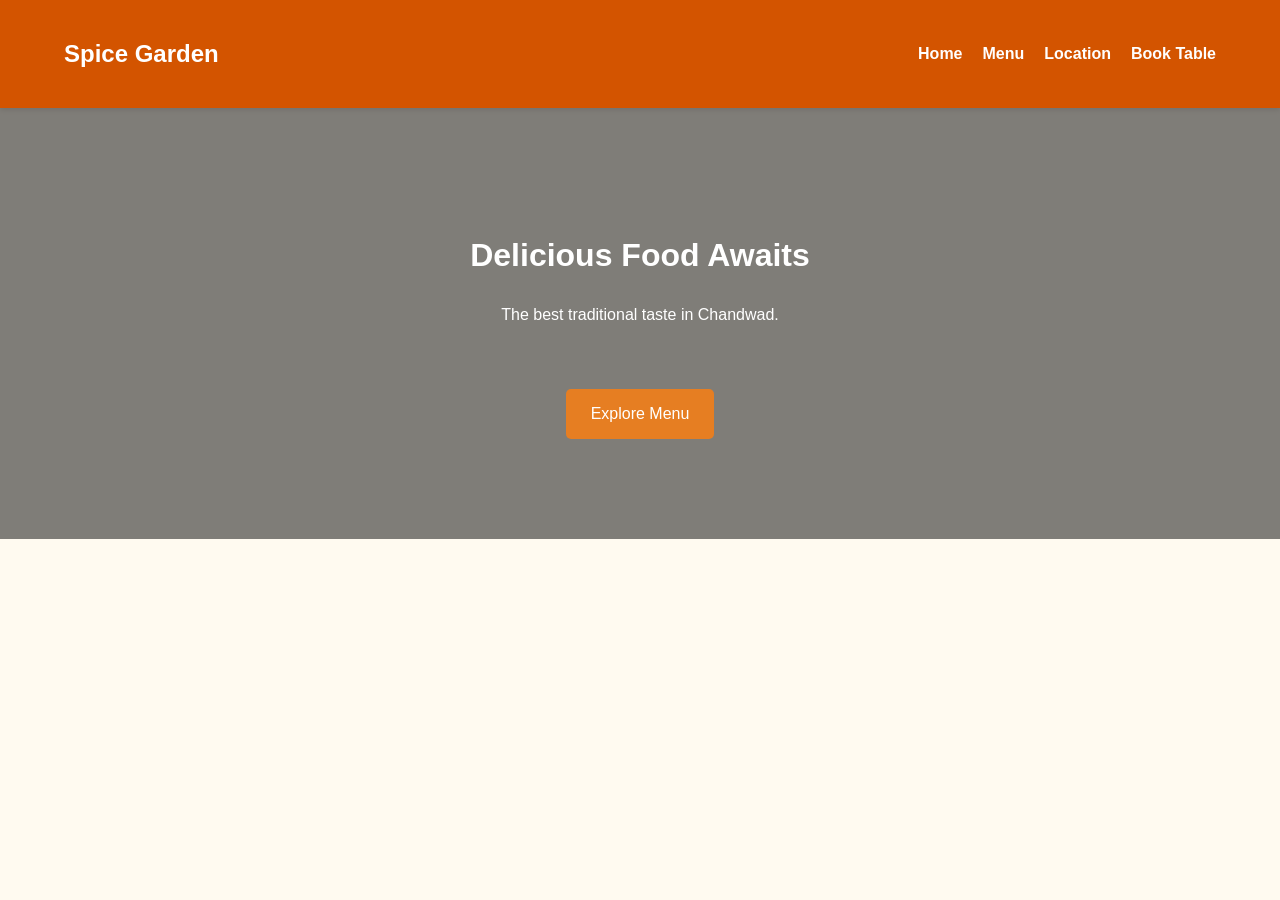
<file: index.html>
<!DOCTYPE html>
<html>
<head>
    <title>Spice Garden | Home</title>
    <link rel="stylesheet" href="style.css">
</head>
<body>
    <nav>
        <div class="logo"><h2>Spice Garden</h2></div>
        <ul>
            <li><a href="index.html">Home</a></li>
            <li><a href="menu.html">Menu</a></li>
            <li><a href="location.html">Location</a></li>
            <li><a href="reservation.html">Book Table</a></li>
        </ul>
    </nav>
    <header class="hero">
        <h1>Delicious Food Awaits</h1>
        <p>The best traditional taste in Chandwad.</p>
        <br>
        <a href="menu.html" class="btn">Explore Menu</a>
    </header>
</body>
</html>
</file>
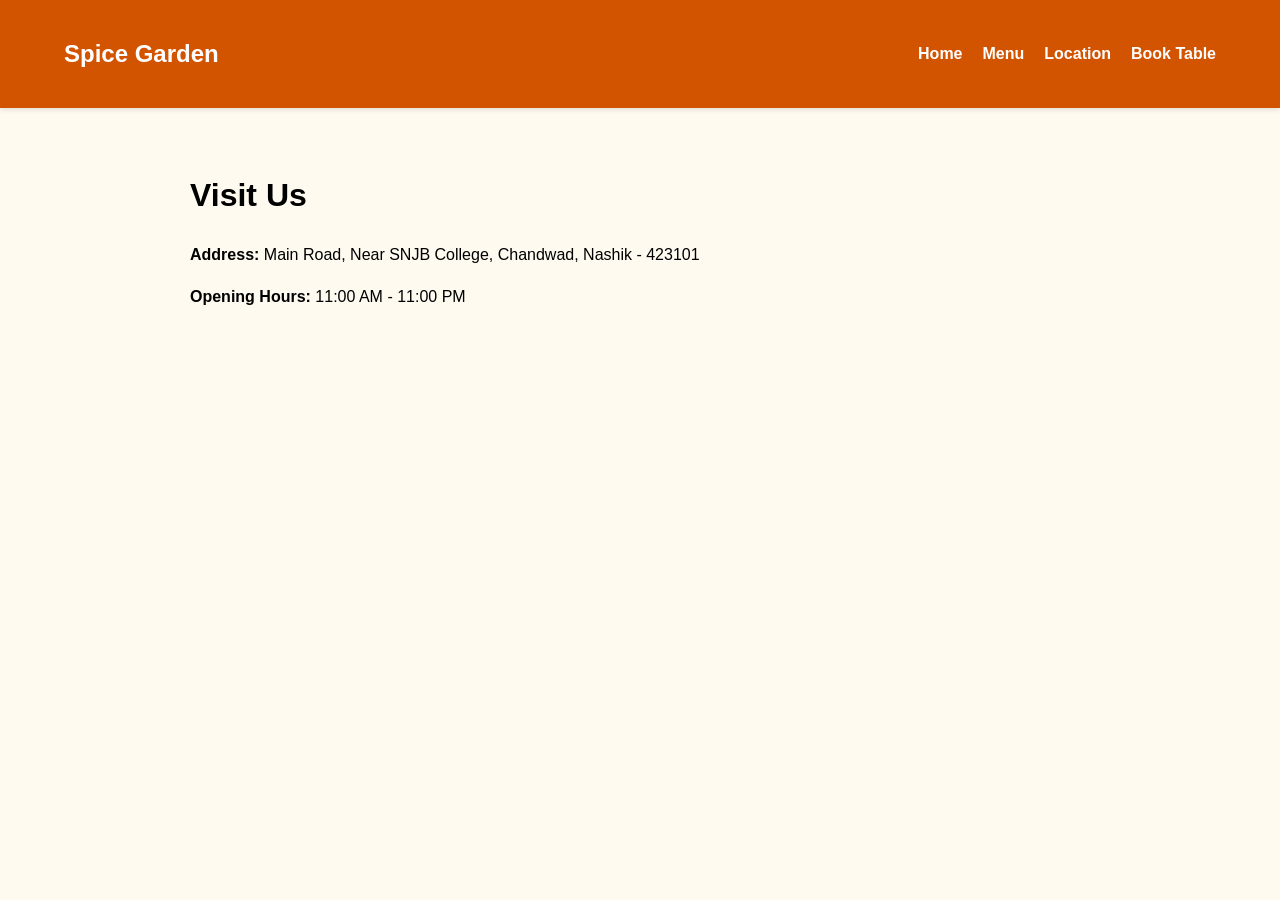
<file: location.html>
<!DOCTYPE html>
<html lang="en">
<head>
    <meta charset="UTF-8">
    <title>Spice Garden | Location</title>
    <link rel="stylesheet" href="style.css">
</head>
<body>
    <nav>
        <div class="logo"><h2>Spice Garden</h2></div>
        <ul>
            <li><a href="index.html">Home</a></li>
            <li><a href="menu.html">Menu</a></li>
            <li><a href="location.html">Location</a></li>
            <li><a href="reservation.html">Book Table</a></li>
        </ul>
    </nav>

    <div class="container">
        <h1>Visit Us</h1>
        <p><strong>Address:</strong> Main Road, Near SNJB College, Chandwad, Nashik - 423101</p>
        <p><strong>Opening Hours:</strong> 11:00 AM - 11:00 PM</p>
        
        <div class="map-container">
            <iframe 
                src="https://www.google.com/maps/embed?pb=!1m18!1m12!1m3!1d14963.486221434388!2d74.2345517!3d20.3262677!2m3!1f0!2f0!3f0!3m2!1i1024!2i768!4f13.1!3m3!1m2!1s0x3bdd84724c9c1b35%3A0x6b4923e32b896956!2sChandwad%2C%20Maharashtra!5e0!3m2!1sen!2sin!4v1700000000000" 
                width="100%" height="350" style="border:0; border-radius: 10px;" allowfullscreen="" loading="lazy">
            </iframe>
        </div>
    </div>
</body>
</html>
</file>
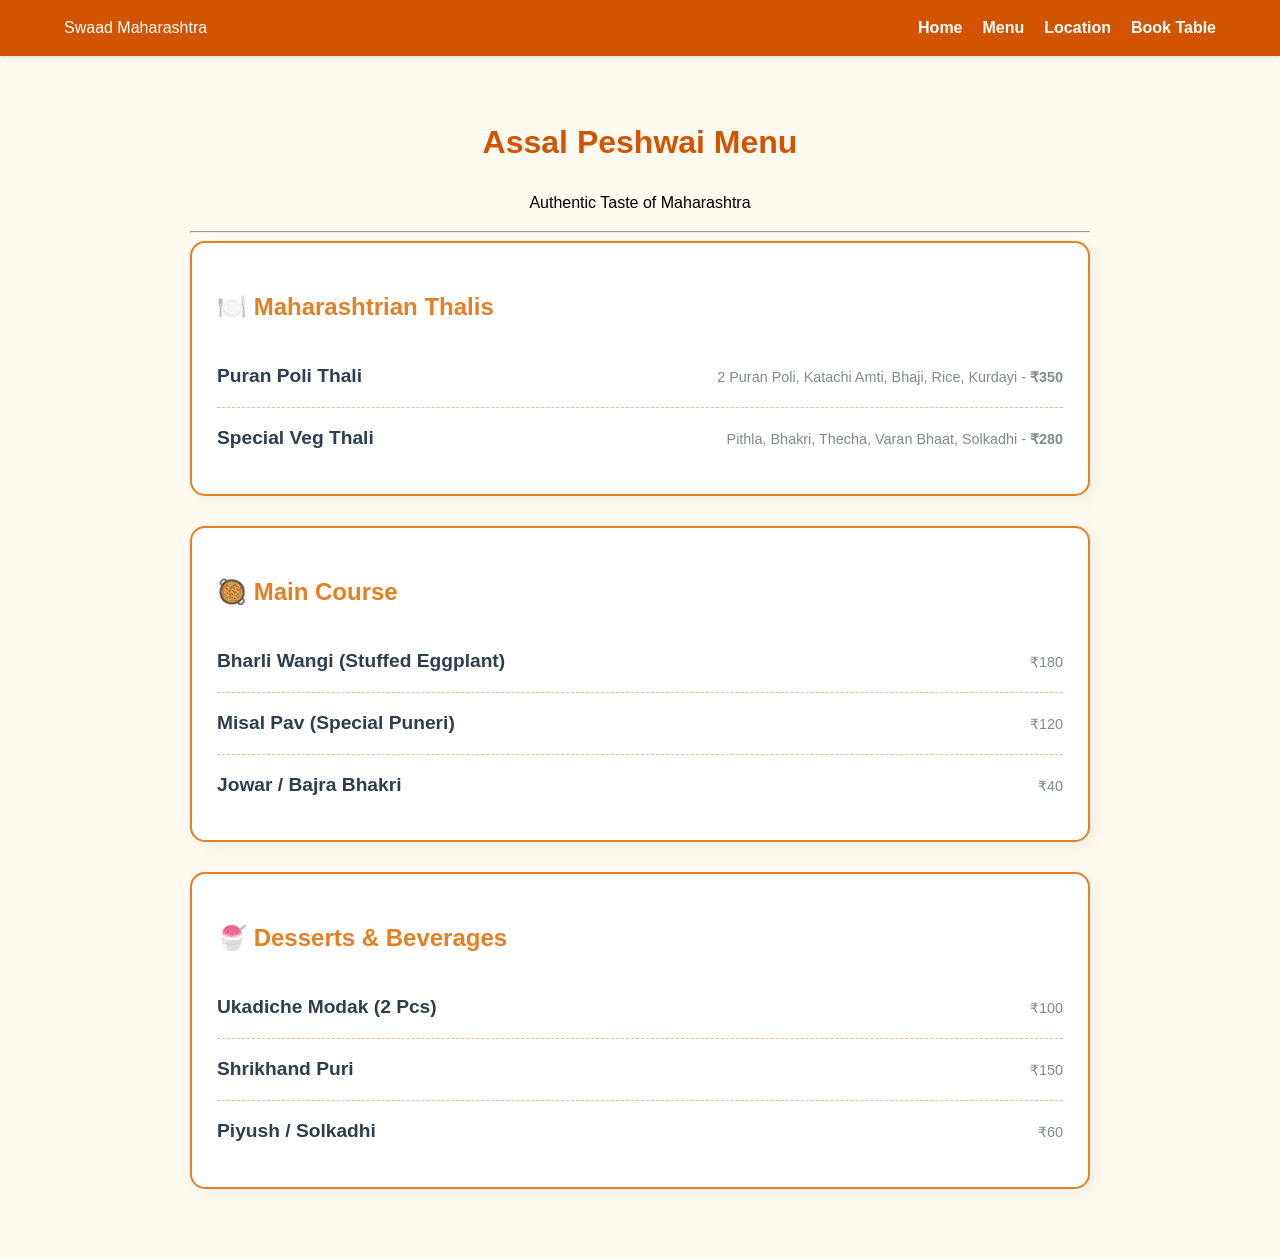
<file: menu.html>
<!DOCTYPE html>
<html lang="en">
<head>
    <meta charset="UTF-8">
    <meta name="viewport" content="width=device-width, initial-scale=1.0">
    <title>Swaad Maharashtra | Menu</title>
    <link rel="stylesheet" href="style.css">
</head>
<body>
    <nav>
        <div class="logo">Swaad Maharashtra</div>
        <ul>
            <li><a href="index.html">Home</a></li>
            <li><a href="menu.html">Menu</a></li>
            <li><a href="location.html">Location</a></li>
            <li><a href="reservation.html">Book Table</a></li>
        </ul>
    </nav>

    <div class="container">
        <h1 style="text-align: center; color: #d35400;">Assal Peshwai Menu</h1>
        <p style="text-align: center;">Authentic Taste of Maharashtra</p>
        <hr>

        <section class="menu-section">
            <h2 style="color: #e67e22;">🍽️ Maharashtrian Thalis</h2>
            <div class="menu-item">
                <h3>Puran Poli Thali</h3>
                <p>2 Puran Poli, Katachi Amti, Bhaji, Rice, Kurdayi - <strong>₹350</strong></p>
            </div>
            <div class="menu-item">
                <h3>Special Veg Thali</h3>
                <p>Pithla, Bhakri, Thecha, Varan Bhaat, Solkadhi - <strong>₹280</strong></p>
            </div>
        </section>

        <section class="menu-section">
            <h2 style="color: #e67e22;">🥘 Main Course</h2>
            <div class="menu-item">
                <h3>Bharli Wangi (Stuffed Eggplant)</h3>
                <p>₹180</p>
            </div>
            <div class="menu-item">
                <h3>Misal Pav (Special Puneri)</h3>
                <p>₹120</p>
            </div>
            <div class="menu-item">
                <h3>Jowar / Bajra Bhakri</h3>
                <p>₹40</p>
            </div>
        </section>

        <section class="menu-section">
            <h2 style="color: #e67e22;">🍧 Desserts & Beverages</h2>
            <div class="menu-item">
                <h3>Ukadiche Modak (2 Pcs)</h3>
                <p>₹100</p>
            </div>
            <div class="menu-item">
                <h3>Shrikhand Puri</h3>
                <p>₹150</p>
            </div>
            <div class="menu-item">
                <h3>Piyush / Solkadhi</h3>
                <p>₹60</p>
            </div>
        </section>
    </div>
</body>
</html>
</file>
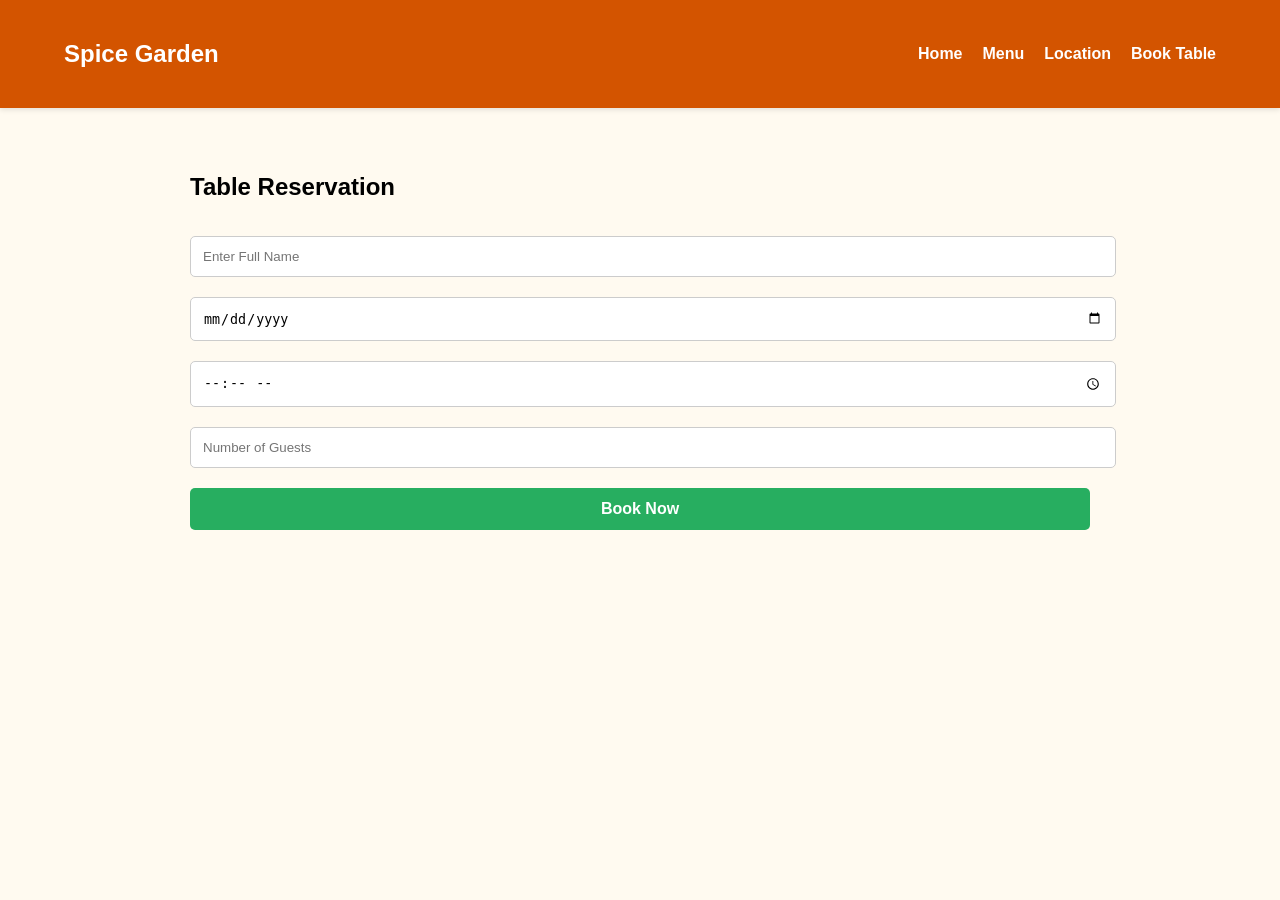
<file: reservation.html>
<!DOCTYPE html>
<html>
<head>
    <title>Book a Table</title>
    <link rel="stylesheet" href="style.css">
</head>
<body>
    <nav>
        <div class="logo"><h2>Spice Garden</h2></div>
        <ul>
            <li><a href="index.html">Home</a></li>
            <li><a href="menu.html">Menu</a></li>
            <li><a href="location.html">Location</a></li>
            <li><a href="reservation.html">Book Table</a></li>
        </ul>
    </nav>
    <div class="container">
        <h2>Table Reservation</h2>
        <form id="resForm" onsubmit="return validateForm(event)">
            <input type="text" id="name" placeholder="Enter Full Name" required>
            <input type="date" id="resDate" required>
            <input type="time" id="resTime" required>
            <input type="number" id="guests" placeholder="Number of Guests" min="1" required>
            <button type="submit">Book Now</button>
        </form>
    </div>
    <script src="script.js"></script>
</body>
</html>
</file>
<file: style.css>
/* 1. GENERAL LAYOUT (Keep this for the whole site) */
body { 
    font-family: 'Segoe UI', Tahoma, Geneva, Verdana, sans-serif; 
    margin: 0; 
    line-height: 1.6; 
    background-color: #fffaf0; /* Light cream background */
}

nav { 
    background: #d35400; /* Saffron/Orange theme */
    color: white; 
    display: flex; 
    justify-content: space-between; 
    padding: 15px 5%; 
    align-items: center; 
    box-shadow: 0 2px 5px rgba(0,0,0,0.1);
}

nav ul { 
    list-style: none; 
    display: flex; 
    margin: 0; 
}

nav ul li { margin-left: 20px; }

nav ul li a { 
    color: white; 
    text-decoration: none; 
    font-weight: bold; 
}

/* 2. PAGE CONTENT */
.container { 
    padding: 40px 10%; 
    max-width: 900px; 
    margin: auto; 
}

.hero { 
    text-align: center; 
    padding: 100px 20px; 
    background: linear-gradient(rgba(0,0,0,0.5), rgba(0,0,0,0.5)), url('https://images.unsplash.com/photo-1589302168068-964664d93dc0?auto=format&fit=crop&w=1000&q=80');
    background-size: cover;
    color: white;
}

.btn { 
    background: #e67e22; 
    color: white; 
    padding: 12px 25px; 
    text-decoration: none; 
    border-radius: 5px; 
    display: inline-block;
    margin-top: 20px;
}

/* 3. MAHARASHTRIAN MENU CARD STYLING */
.menu-section {
    background: #fff;
    border: 2px solid #e67e22;
    padding: 25px;
    margin-bottom: 30px;
    border-radius: 15px;
    box-shadow: 5px 5px 15px rgba(0,0,0,0.05);
}

.menu-item {
    display: flex;
    justify-content: space-between;
    align-items: baseline;
    border-bottom: 1px dashed #edbb99;
    padding: 15px 0;
}

.menu-item:last-child { border-bottom: none; }

.menu-item h3 { 
    margin: 0; 
    color: #2c3e50; 
    font-size: 1.2rem;
}

.menu-item p { 
    margin: 5px 0 0 0; 
    color: #7f8c8d; 
    font-size: 0.9rem;
}

.price {
    font-weight: bold;
    color: #d35400;
    font-size: 1.1rem;
}

/* 4. FORMS (Reservation Page) */
input, button { 
    width: 100%; 
    padding: 12px; 
    margin: 10px 0; 
    border: 1px solid #ccc; 
    border-radius: 5px;
}

button { 
    background: #27ae60; 
    color: white; 
    border: none; 
    cursor: pointer; 
    font-size: 1rem;
    font-weight: bold;
}

/* 5. RESPONSIVENESS (Mobile View) */
@media (max-width: 600px) {
    nav { flex-direction: column; }
    nav ul { 
        padding: 0; 
        margin-top: 15px; 
        flex-direction: column; 
        width: 100%;
        text-align: center;
    }
    nav ul li { 
        margin: 10px 0; 
    }
    .menu-item { flex-direction: column; }
    .price { margin-top: 5px; }
}
</file>
